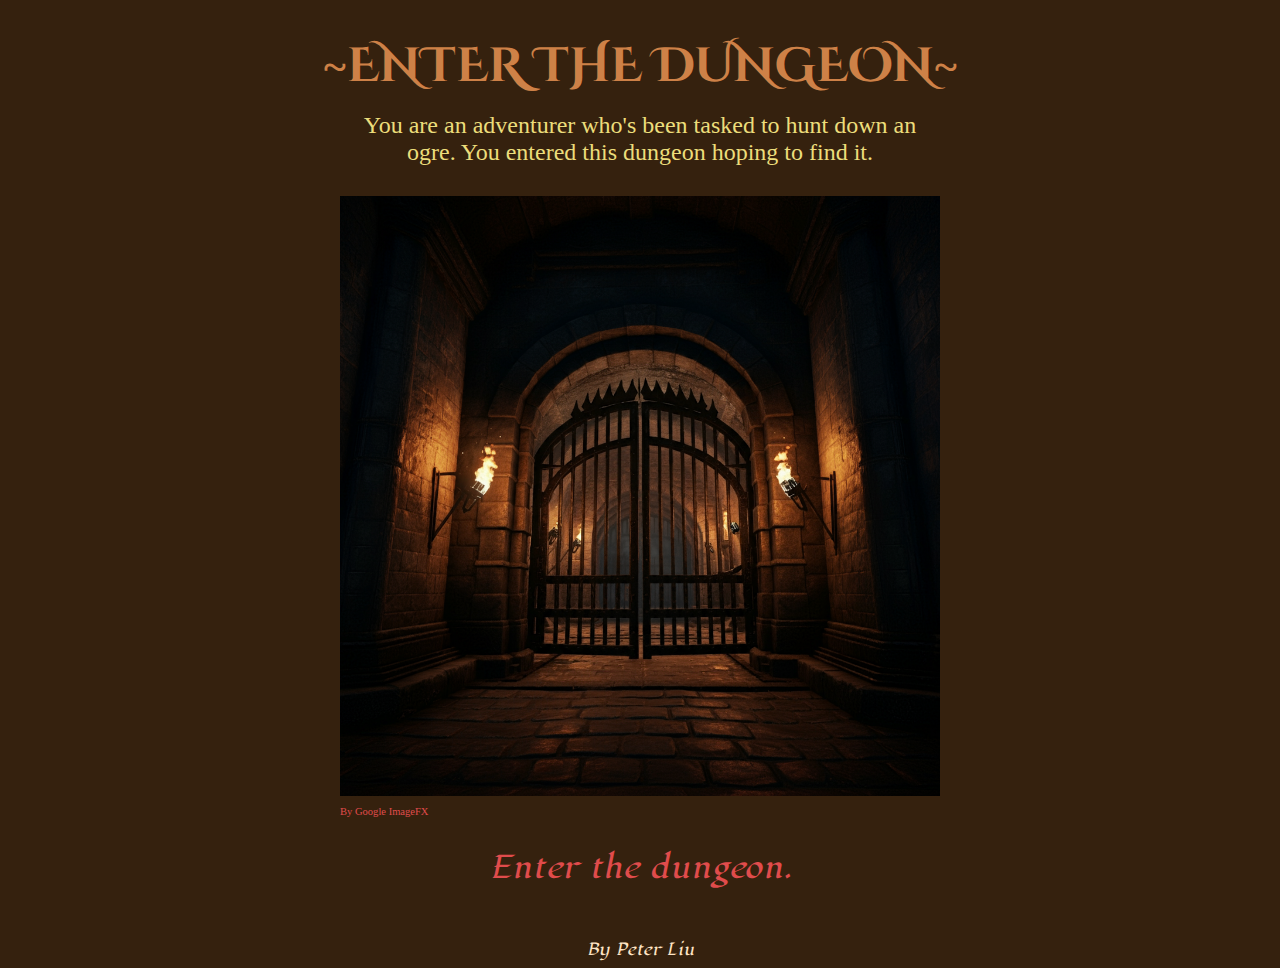
<file: index.html>
<!DOCTYPE html>
<html>
    <head>
        <title>Peter's Assignment</title>
        <link rel="stylesheet" href="Styles.css">
        <link rel="preconnect" href="https://fonts.googleapis.com">
        <link rel="preconnect" href="https://fonts.gstatic.com" crossorigin>
        <link href="https://fonts.googleapis.com/css2?family=Lugrasimo&display=swap" rel="stylesheet">
        <link rel="preconnect" href="https://fonts.googleapis.com">
        <link rel="preconnect" href="https://fonts.gstatic.com" crossorigin>
        <link href="https://fonts.googleapis.com/css2?family=Cinzel+Decorative:wght@400;700;900&family=Lugrasimo&display=swap" rel="stylesheet">
    </head>
    <body>
        <h1>~ENTER THE DUNGEON~</h1>
        
        <p>You are an adventurer who's been tasked to hunt down an ogre. 
            You entered this dungeon hoping to find it.</p>
        <img src="images/dungeon_entrance.jpg", width="600", alt="Door entrance" >
        <p class="Credits"> <a href="https://aitestkitchen.withgoogle.com/tools/image-fx"> By Google ImageFX</a></p>
        <p class="Unchoice"> <a href="doors.html"> Enter the dungeon.</a></p>

        <h2 class="author"> By Peter Liu</h2>
    </body>
</html>
</file>
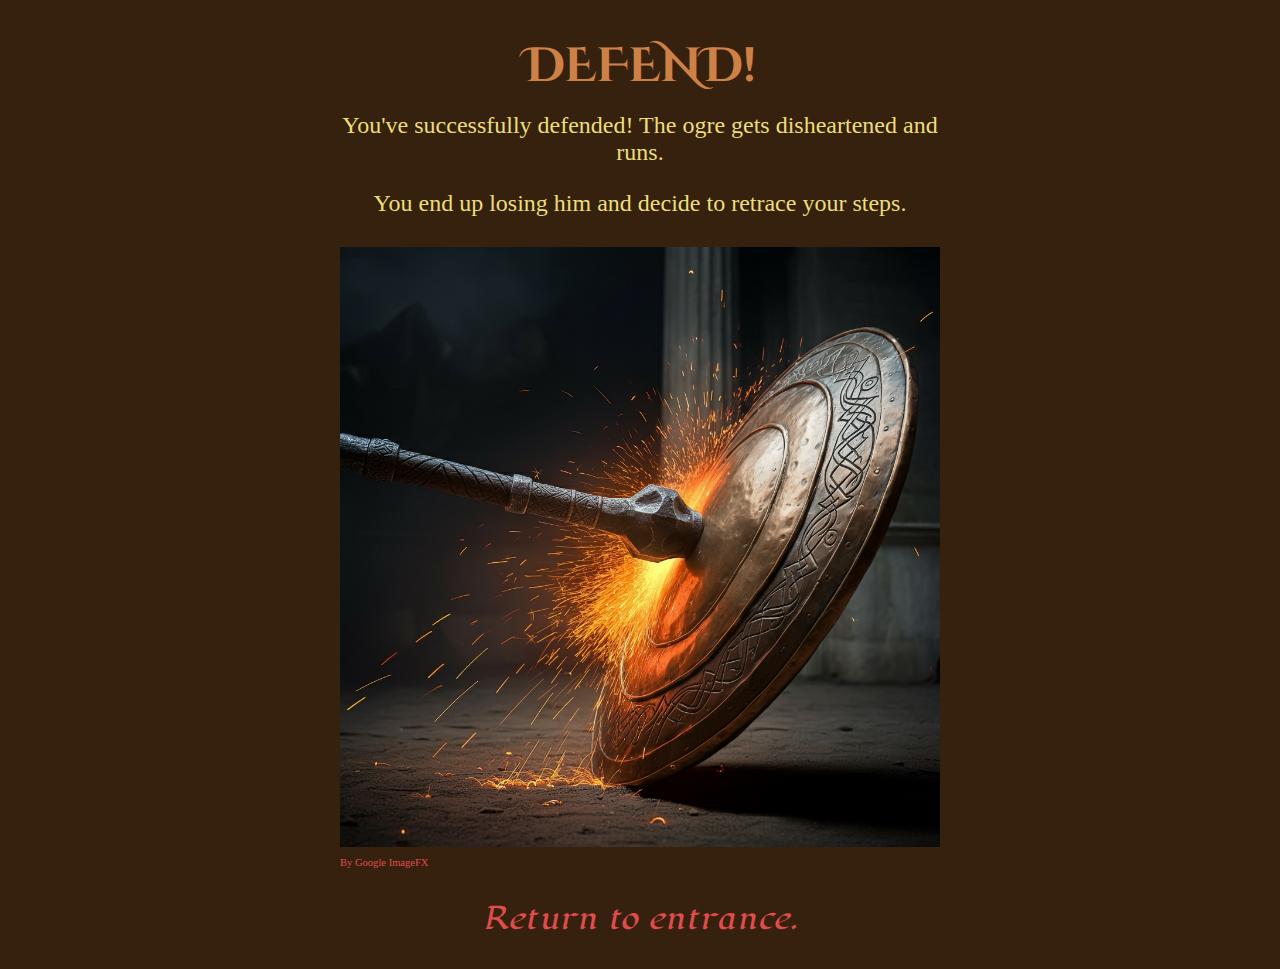
<file: defend.html>
<!DOCTYPE html>
<html>
    <head>
        <title>Peter's Assignment</title>
        <link rel="stylesheet" href="Styles.css">
        <link rel="preconnect" href="https://fonts.googleapis.com">
        <link rel="preconnect" href="https://fonts.gstatic.com" crossorigin>
        <link href="https://fonts.googleapis.com/css2?family=Lugrasimo&display=swap" rel="stylesheet">
        <link rel="preconnect" href="https://fonts.googleapis.com">
        <link rel="preconnect" href="https://fonts.gstatic.com" crossorigin>
        <link href="https://fonts.googleapis.com/css2?family=Cinzel+Decorative:wght@400;700;900&family=Lugrasimo&display=swap" rel="stylesheet">
    </head>
    <body>
        <h1>DEFEND!</h1>        
        <p>You've successfully defended! The ogre gets disheartened and runs.</p>
        <p>You end up losing him and decide to retrace your steps.</p>
        <img src="images/maceShield.jpg", width="600", alt="mace hitting a shield"/>
        <p class="Credits"> <a href="https://aitestkitchen.withgoogle.com/tools/image-fx"> By Google ImageFX</a></p>

        <p class="Unchoice"><a href="doors.html"> Return to entrance.</a></p>
    </body>
</html>
</file>
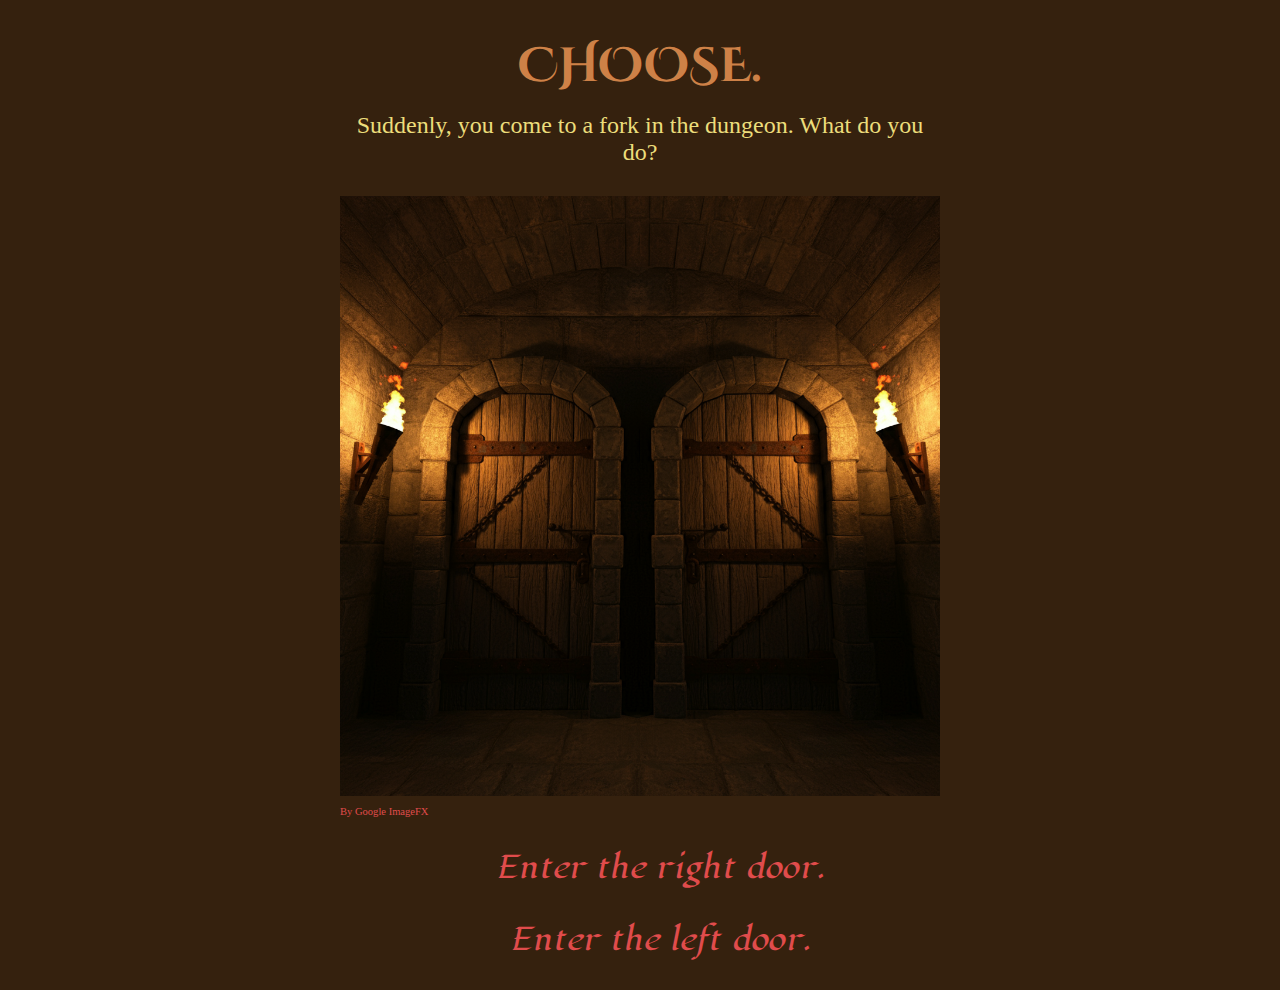
<file: doors.html>
<!DOCTYPE html>
<html>
    <head>
        <title>Peter's Assignment</title>
        <link rel="stylesheet" href="Styles.css">
        <link rel="preconnect" href="https://fonts.googleapis.com">
        <link rel="preconnect" href="https://fonts.gstatic.com" crossorigin>
        <link href="https://fonts.googleapis.com/css2?family=Lugrasimo&display=swap" rel="stylesheet">
        <link rel="preconnect" href="https://fonts.googleapis.com">
        <link rel="preconnect" href="https://fonts.gstatic.com" crossorigin>
        <link href="https://fonts.googleapis.com/css2?family=Cinzel+Decorative:wght@400;700;900&family=Lugrasimo&display=swap" rel="stylesheet">
    </head>
    <body>
        <h1>CHOOSE.</h1>
        <p>Suddenly, you come to a fork in the dungeon. What do you do?</p>
        <img src="images/2doors.png", width="600", alt="2 Wooden Doors, side-by-side"/>
        <p class="Credits"> <a href="https://aitestkitchen.withgoogle.com/tools/image-fx"> By Google ImageFX</a></p>
        <ul style="list-style-type:none;">
            <li class="choices"><a href="rightdoor.html"> Enter the right door. </a></li>

            <li class="choices"><a href="leftdoor.html">Enter the left door.</a></li>
        </ul>
    </body>
</html>
</file>
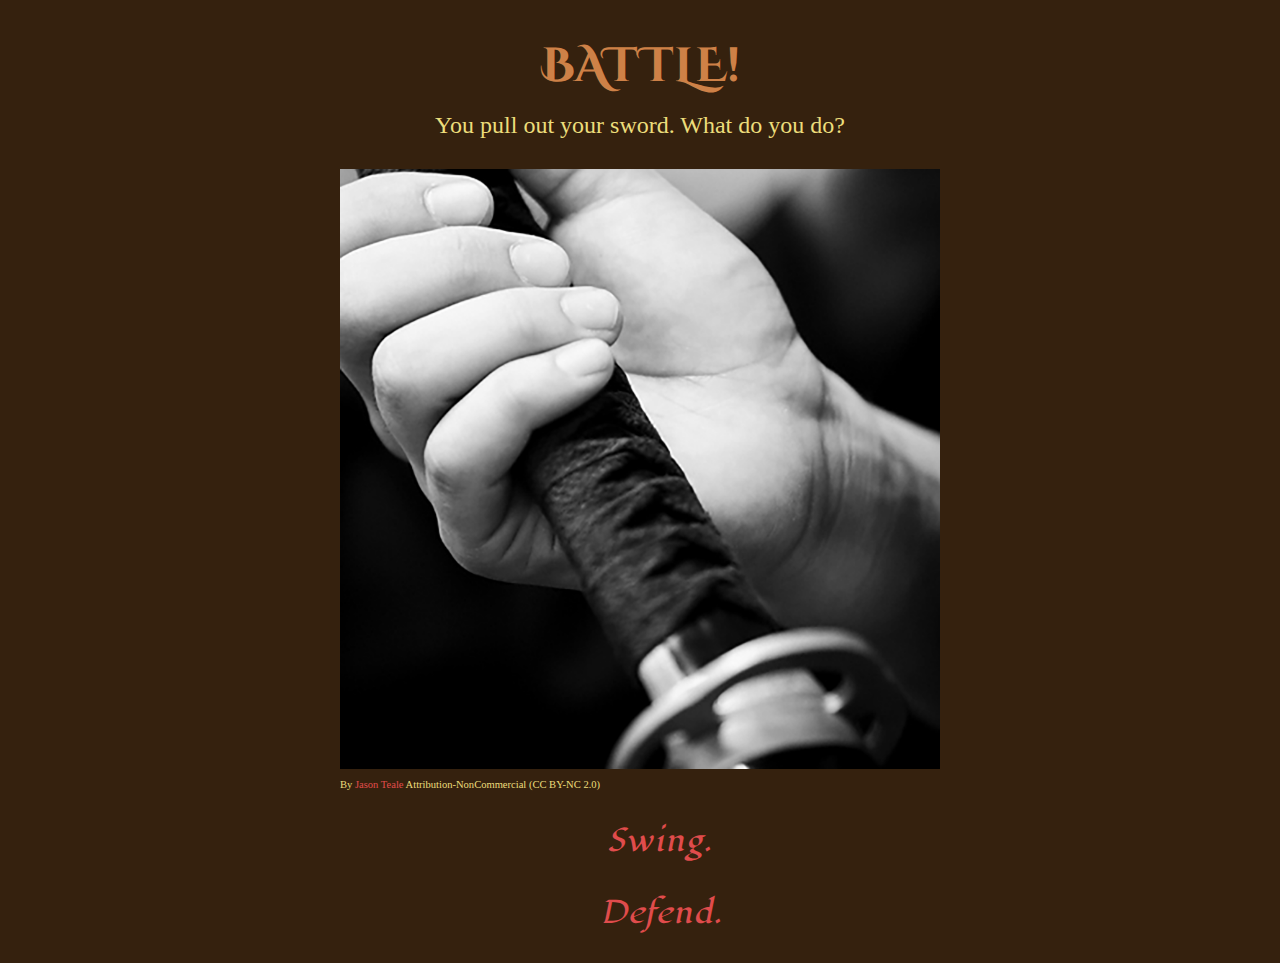
<file: fight.html>
<!DOCTYPE html>
<html>
    <head>
        <title>Peter's Assignment</title>
        <link rel="stylesheet" href="Styles.css">
        <link rel="preconnect" href="https://fonts.googleapis.com">
        <link rel="preconnect" href="https://fonts.gstatic.com" crossorigin>
        <link href="https://fonts.googleapis.com/css2?family=Lugrasimo&display=swap" rel="stylesheet">
        <link rel="preconnect" href="https://fonts.googleapis.com">
        <link rel="preconnect" href="https://fonts.gstatic.com" crossorigin>
        <link href="https://fonts.googleapis.com/css2?family=Cinzel+Decorative:wght@400;700;900&family=Lugrasimo&display=swap" rel="stylesheet">
    </head>
    <body>
        <h1>BATTLE!</h1>

        <p>You pull out your sword. What do you do?</p>

        <img src="images/sword.png", width="600", alt="hand on sword hilt"/>
        <p class="Credits">By <a href="https://www.flickr.com/photos/jasonteale/385405217/in/photolist-A4ixx-4B2MEJ-dVVbYs-4eS17-DTQJcj-ehRvFd-EzACu-2nMEzX7-5
            TFgqt-2mV288Y-2j2oVK4-7cWUra-Fmgqa-NFzain-2pjvyfK-j4EHQG-bk5tzA-7oU666-bst6gg-2dq7U7m-aLbsgg-6cefNr-4ktFuT-N4beyk-6oJkW7-bv7yce-8Er
            3Km-Wsmomk-6orDw3-2kFa8b1-2kXYrqT-CftWD-iJfx2-mHZ1p-P4BPjD-688Cun-2ii5yyU-cb3jBh-61ZAEY-FrHiaw-2nnmEXh-2jYWTEQ-7FdCyn-7GkTyc-7w8q1w-
            agZvUc-Nk3zJv-2hZL2ZB-2hZTLB2-bQKpKV"> Jason Teale </a></a>Attribution-NonCommercial (CC BY-NC 2.0)
        </p>
        <ul style="list-style-type:none;">
            <li class="choices"> <a href="swing.html">Swing.</a></li>
            <li class="choices"> <a href="defend.html">Defend.</a></li>
        </ul>
    </body>
</html>
</file>
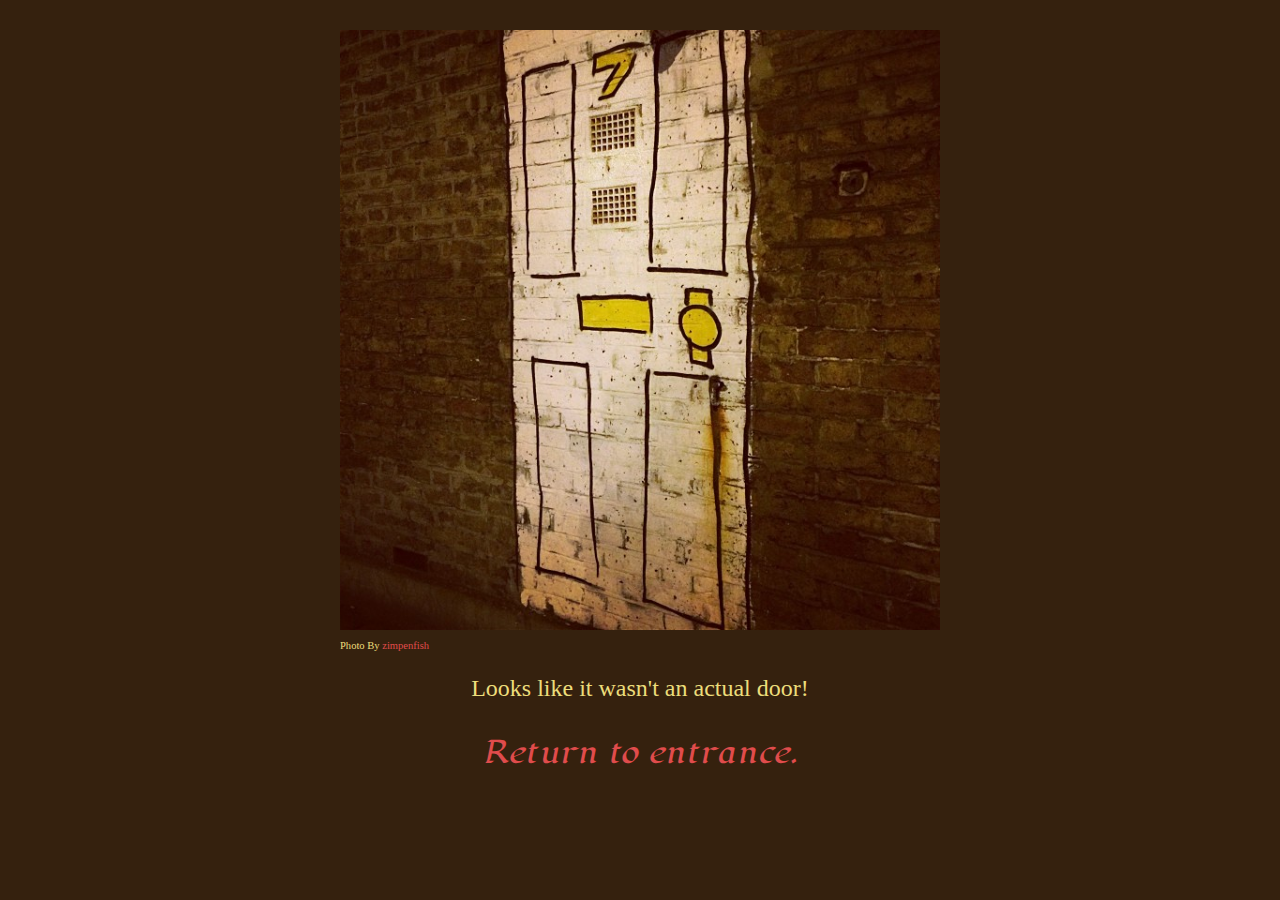
<file: leftdoor.html>
<!DOCTYPE html>
<html>
    <head>
        <title>Peter's Assignment</title>
        <link rel="stylesheet" href="Styles.css">
        <link rel="preconnect" href="https://fonts.googleapis.com">
        <link rel="preconnect" href="https://fonts.gstatic.com" crossorigin>
        <link href="https://fonts.googleapis.com/css2?family=Lugrasimo&display=swap" rel="stylesheet">
    </head>
    <body>
        <img src="images/fake_door.jpg", width="600", alt="brick wall with a painting of a door"/>
        <p class="Credits">Photo By <a href="https://www.flickr.com/photos/zimpenfish/11059635926/in/photostream/"> zimpenfish </a></p>
        <p>Looks like it wasn't an actual door!</p>
        <p class="Unchoice"><a href="doors.html"> Return to entrance.</a></p>
    </body>
</html>
</file>
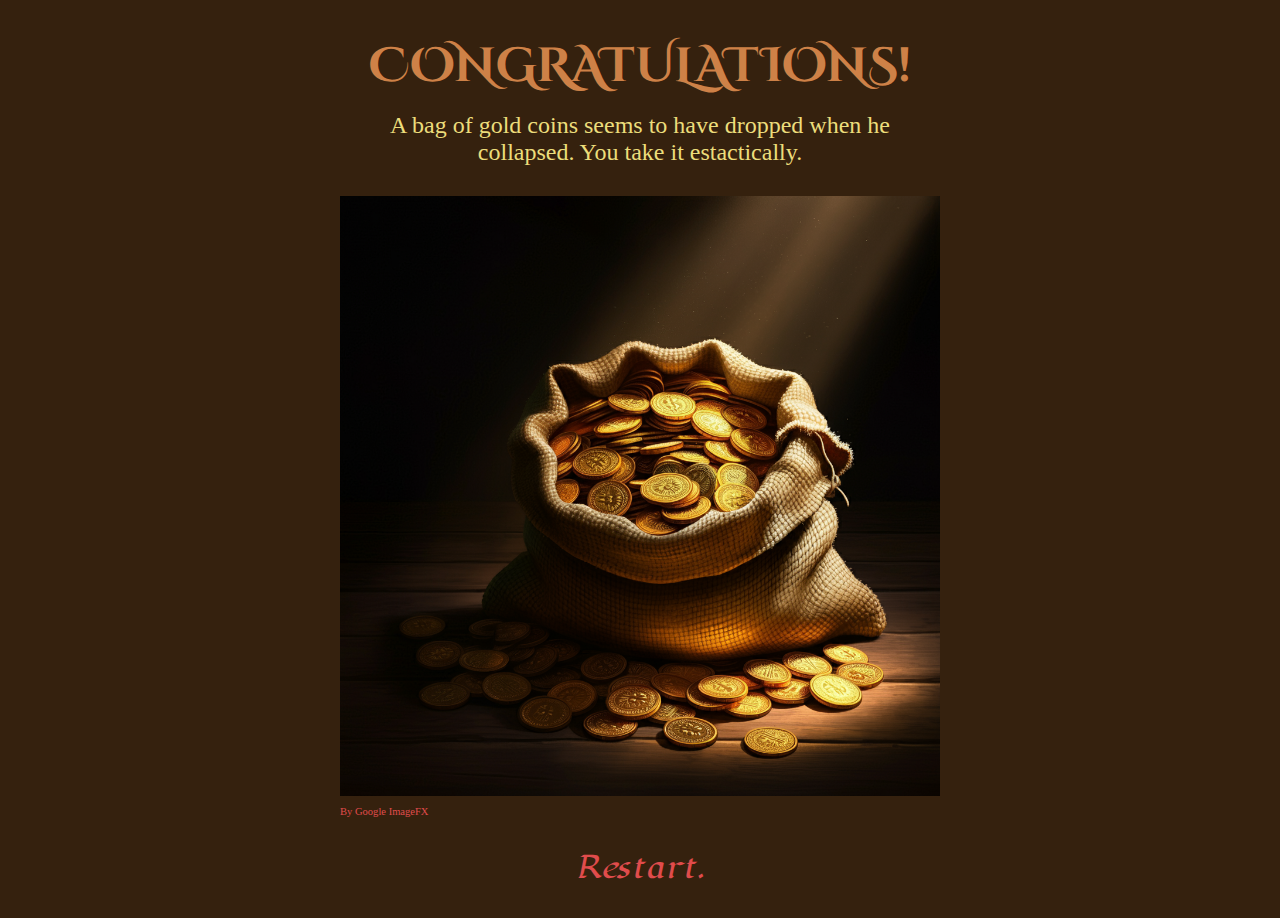
<file: reward.html>
<!DOCTYPE html>
<html>
    <head>
        <title>Peter's Assignment</title>
        <link rel="stylesheet" href="Styles.css">
        <link rel="preconnect" href="https://fonts.googleapis.com">
        <link rel="preconnect" href="https://fonts.gstatic.com" crossorigin>
        <link href="https://fonts.googleapis.com/css2?family=Lugrasimo&display=swap" rel="stylesheet">
        <link rel="preconnect" href="https://fonts.googleapis.com">
        <link rel="preconnect" href="https://fonts.gstatic.com" crossorigin>
        <link href="https://fonts.googleapis.com/css2?family=Cinzel+Decorative:wght@400;700;900&family=Lugrasimo&display=swap" rel="stylesheet">
    </head>
    <body>
        <h1>CONGRATULATIONS!</h1>        
        <p>A bag of gold coins seems to have dropped when he collapsed. You take it estactically. </p>

        <img src="images/goldcoin.jpg", width="600", alt="bag of gold coins">
        <p class="Credits"> <a href="https://aitestkitchen.withgoogle.com/tools/image-fx"> By Google ImageFX</a></p>
        <p class="Unchoice"><a href="index.html"> Restart.</a></p>

    </body>
</html>
</file>
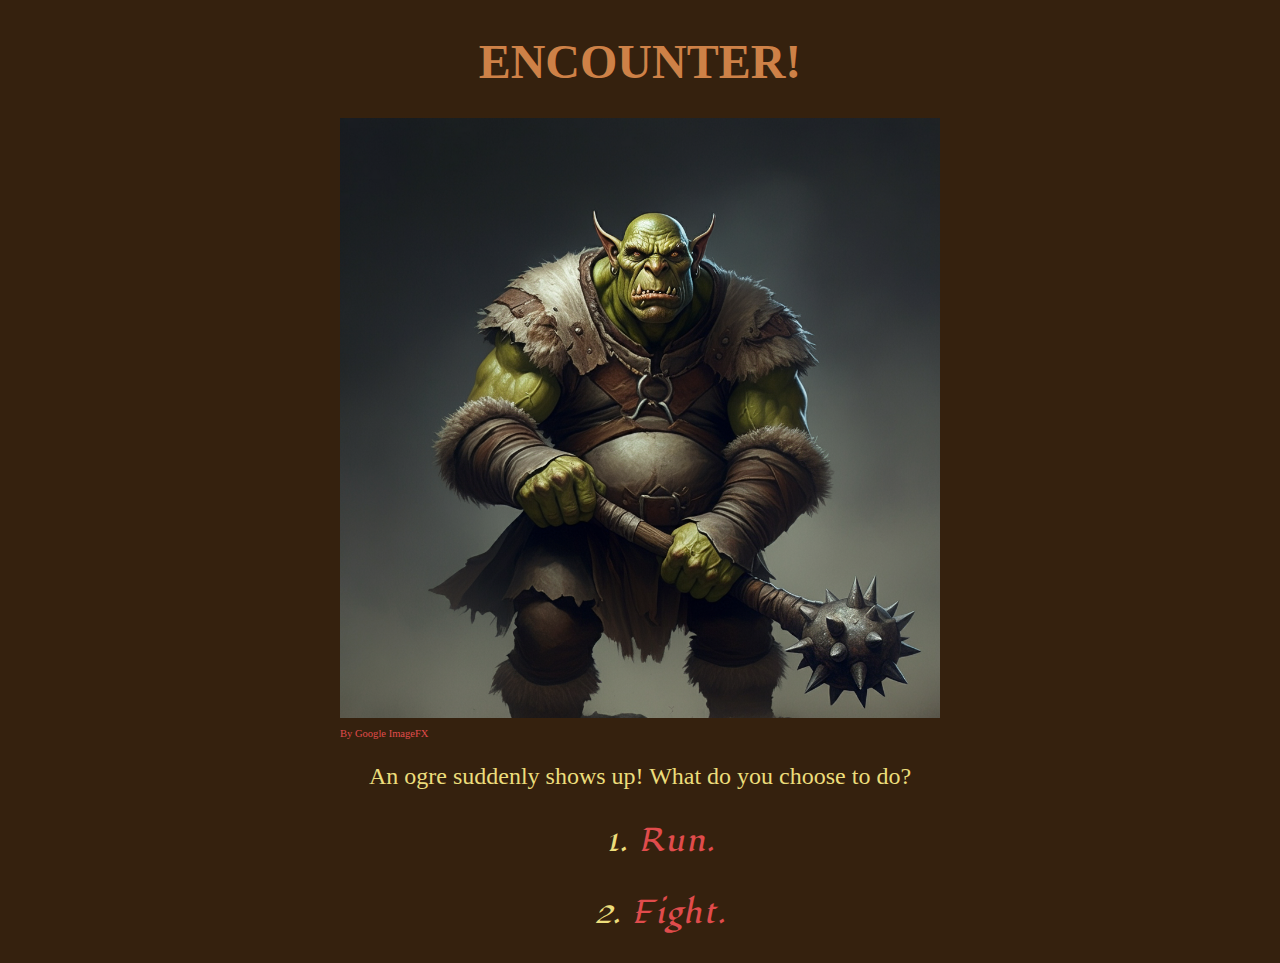
<file: rightdoor.html>
<!DOCTYPE html>
<html>
    <head>
        <title>Peter's Assignment</title>
        <link rel="stylesheet" href="Styles.css">
        <link rel="preconnect" href="https://fonts.googleapis.com">
        <link rel="preconnect" href="https://fonts.gstatic.com" crossorigin>
        <link href="https://fonts.googleapis.com/css2?family=Lugrasimo&display=swap" rel="stylesheet">
    </head>
    <body>
        <h1>ENCOUNTER!</h1>
        <img src="images/ogre.png", width="600", alt="Ogre holding a mace"/>
        <p class="Credits"> <a href="https://aitestkitchen.withgoogle.com/tools/image-fx"> By Google ImageFX</a></p>

        <p>An ogre suddenly shows up! What do you choose to do?</p>
        <ol>
            <li class="choices"><a href="run.html">Run. </a></li>
            <li class="choices"><a href="fight.html"> Fight.</a> </li>
        </ol>
    </body>
</html>
</file>
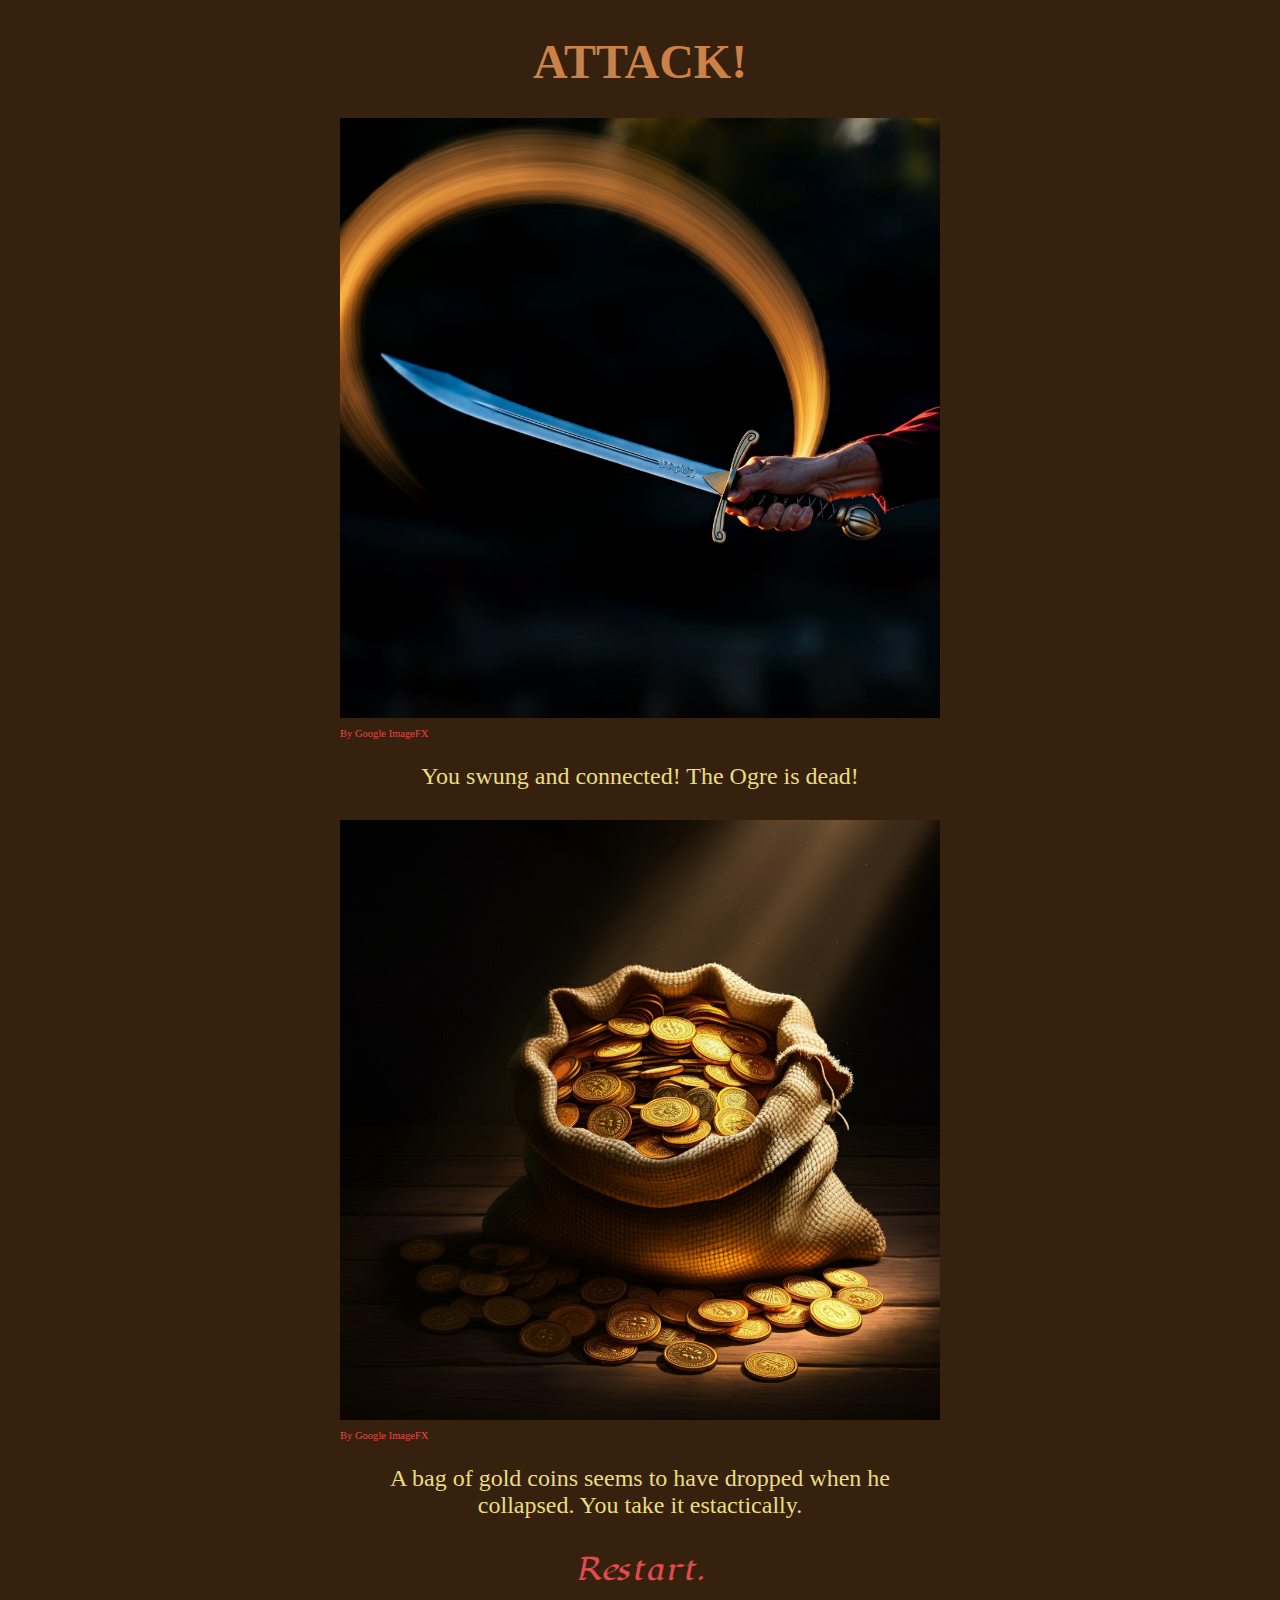
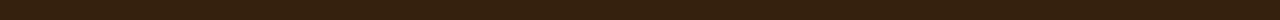
<file: swing.html>
<!DOCTYPE html>
<html>
    <head>
        <title>Peter's Assignment</title>
        <link rel="stylesheet" href="Styles.css">
        <link rel="preconnect" href="https://fonts.googleapis.com">
        <link rel="preconnect" href="https://fonts.gstatic.com" crossorigin>
        <link href="https://fonts.googleapis.com/css2?family=Lugrasimo&display=swap" rel="stylesheet">
    </head>
    <body>
        <h1>ATTACK!</h1>
        <img src="images/swordswing.jpg", width="600", alt="Swinging a sword"/>
        <p class="Credits"> <a href="https://aitestkitchen.withgoogle.com/tools/image-fx"> By Google ImageFX</a></p>
        <p>You swung and connected! The Ogre is dead!</p>
        <img src="images/goldcoin.jpg", width="600", alt="bag of gold coins">
        <p class="Credits"> <a href="https://aitestkitchen.withgoogle.com/tools/image-fx"> By Google ImageFX</a></p>
        <p>A bag of gold coins seems to have dropped when he collapsed. You take it estactically. </p>
        <p class="Unchoice"><a href="index.html"> Restart.</a></p>
    </body>
</html>
</file>
<file: Styles.css>
h1  {   color: #CE8147;
        width:800px;
        height: 30px;
        text-align: center;
        margin: 10px auto;
        padding: .5em;
        font-family: "Cinzel Decorative", serif;
        font-weight: 700;
        font-style: normal;
        font-size: 3em;
    }

h2  {   color: #ECDD7B;
        width:600px;
        text-align: center;
        margin: 5px auto;
        font-family: "Lugrasimo", cursive;
        font-weight: 400;
        font-style: normal;

    }

h2.author   {   font-size: 1em;
                color: bisque;  
                margin-top: 50px;

}

p   {   color: #ECDD7B;
        width:600px;
        text-align: center;
        margin: 1em auto;
        font-size: 1.5em;
        font-family: serif;
    }
    
p.Credits   {   font-size: .66em;
                text-align: left;
                margin: 0 auto;
            }

p.Unchoice  {   font-style: italic;
                font-size: 1.9em;
                font-family: "Lugrasimo", cursive;
                font-weight: 400;
                font-style: normal;
                margin-top: 30px;
                margin-bottom: 30px;
            }
li.choices  {   font-size: 1.9em;
                font-family: "Lugrasimo", cursive;
                font-weight: 400;
                font-style: normal;
            }
            
li  {   color: #ECDD7B;
        width:600px;
        text-align: center;
        margin: 1em auto;
        font-size: 1.5em;
        list-style-position: inside;
    }

img {   display: block;
        margin: 0 auto;
        margin-top: 30px;
        margin-bottom: 10px;
    }

a   {   color: #e04c4c;
        width:600px;
        text-align: center;
        margin: 0 auto;
        text-decoration: none;
    }
a:hover {color:#CDE7BE;
        }

body{background-color:#35210e;
}
</file>
